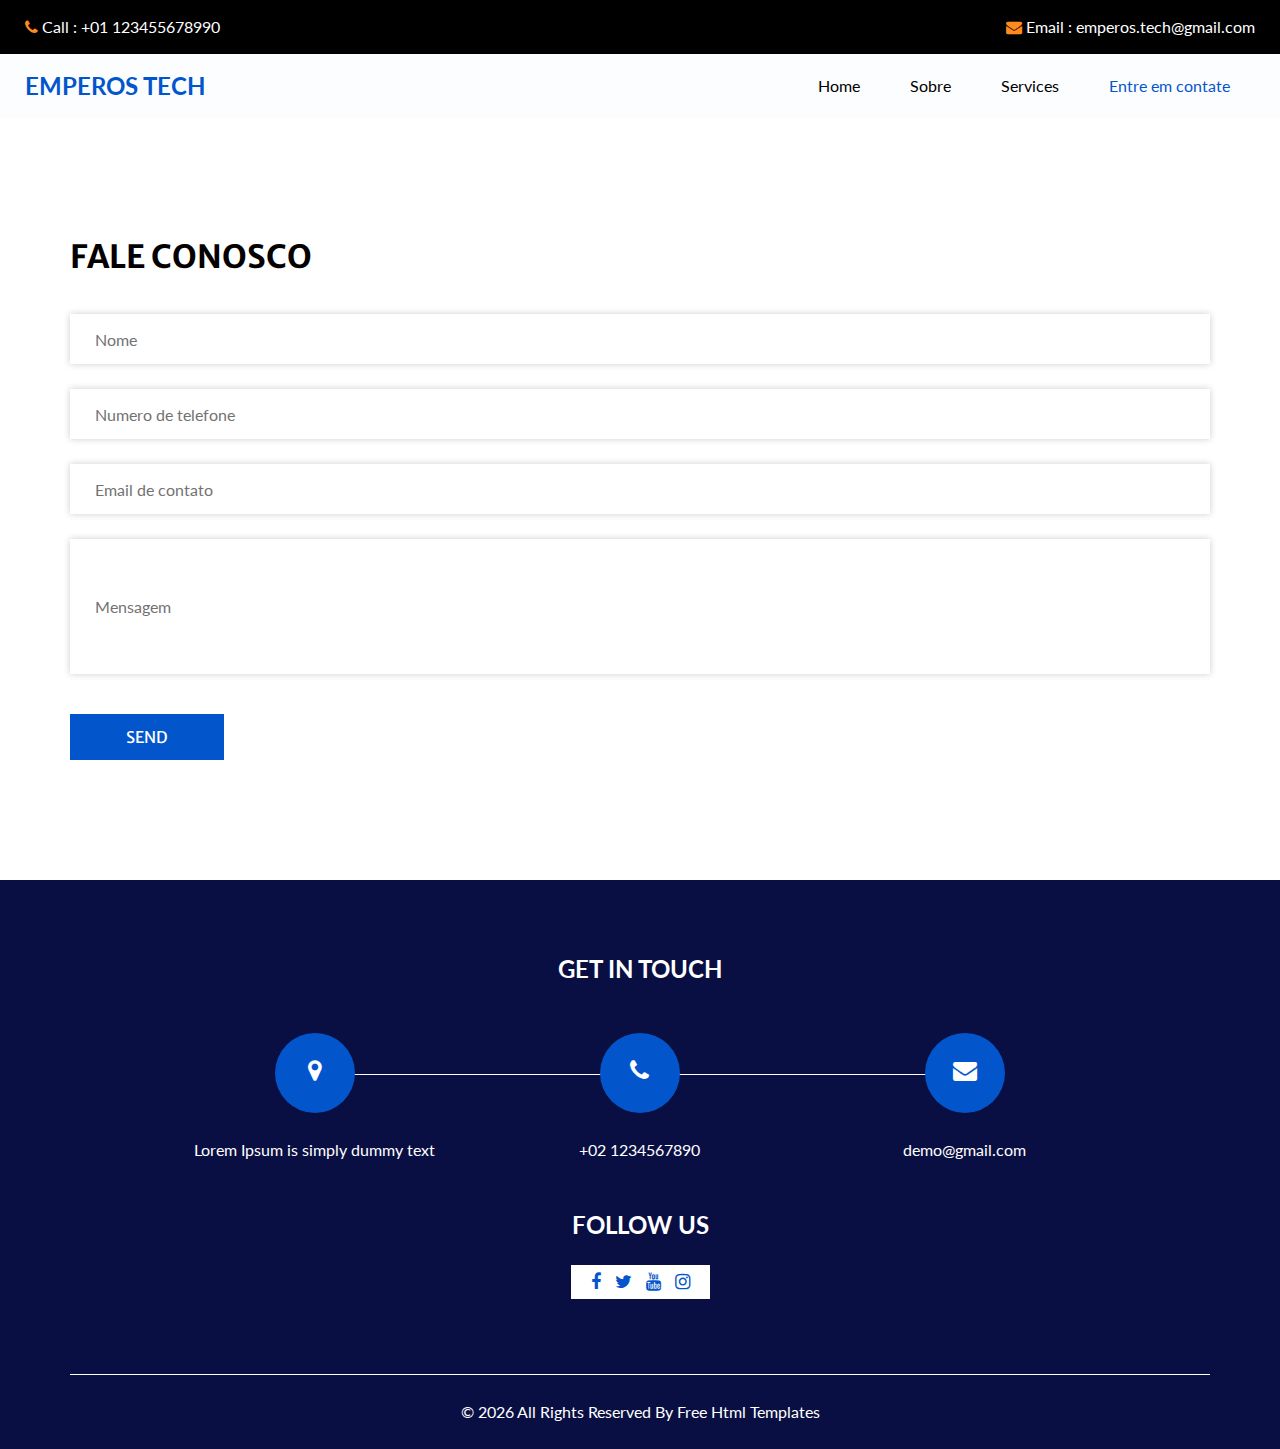
<file: contact.html>
<!DOCTYPE html>
<html>

<head>
  <!-- Basic -->
  <meta charset="utf-8" />
  <meta http-equiv="X-UA-Compatible" content="IE=edge" />
  <!-- Mobile Metas -->
  <meta name="viewport" content="width=device-width, initial-scale=1, shrink-to-fit=no" />
  <!-- Site Metas -->
  <meta name="keywords" content="" />
  <meta name="description" content="" />
  <meta name="author" content="" />

  <title>Emperos Tech</title>

  <!-- slider stylesheet -->
  <link rel="stylesheet" type="text/css" href="https://cdnjs.cloudflare.com/ajax/libs/OwlCarousel2/2.3.4/assets/owl.carousel.min.css" />
  <!-- bootstrap core css -->
  <link rel="stylesheet" type="text/css" href="css/bootstrap.css" />
  <!-- font awesome style -->
  <link rel="stylesheet" type="text/css" href="css/font-awesome.min.css" />

  <!-- Custom styles for this template -->
  <link href="css/style.css" rel="stylesheet" />
  <!-- responsive style -->
  <link href="css/responsive.css" rel="stylesheet" />

</head>

<body>
  <div class="hero_area">
    <!-- header section strats -->
    <header class="header_section">
      <div class="header_top">
        <div class="container-fluid">
          <div class="contact_nav">
            <a href="">
              <i class="fa fa-phone" aria-hidden="true"></i>
              <span>
                Call : +01 123455678990
              </span>
            </a>
            <a href="">
              <i class="fa fa-envelope" aria-hidden="true"></i>
              <span>
                Email : emperos.tech@gmail.com
              </span>
            </a>
          </div>
        </div>
      </div>
      <div class="header_bottom">
        <div class="container-fluid">
          <nav class="navbar navbar-expand-lg custom_nav-container ">
            <a class="navbar-brand" href="index.html">
              <span>
                Emperos Tech
              </span>
            </a>

            <button class="navbar-toggler" type="button" data-toggle="collapse" data-target="#navbarSupportedContent" aria-controls="navbarSupportedContent" aria-expanded="false" aria-label="Toggle navigation">
              <span class=""> </span>
            </button>

            <div class="collapse navbar-collapse" id="navbarSupportedContent">
              <ul class="navbar-nav ">
                <li class="nav-item ">
                  <a class="nav-link" href="index.html">Home <span class="sr-only">(current)</span></a>
                </li>
                <li class="nav-item">
                  <a class="nav-link" href="about.html"> Sobre</a>
                </li>
                <li class="nav-item">
                  <a class="nav-link" href="service.html">Services</a>
                </li>
                <li class="nav-item active">
                  <a class="nav-link" href="contact.html">Entre em contate</a>
                </li>
              </ul>
            </div>
          </nav>
        </div>
      </div>
    </header>
    <!-- end header section -->
  </div>


  <!-- contact section -->

  <section class="contact_section layout_padding">
    <div class="container">
      <div class="heading_container">
        <h2>
          Fale Conosco
        </h2>
      </div>
      <div class="row">
        <div class="col-md-12">
          <form action="">
            <div>
              <input type="text" placeholder="Nome" />
            </div>
            <div>
              <input type="text" placeholder="Numero de telefone" />
            </div>
            <div>
              <input type="email" placeholder="Email de contato" />
            </div>
            <div>
              <input type="text" class="message-box" placeholder="Mensagem" />
            </div>
            <div class="d-flex ">
              <button>
                SEND
              </button>
            </div>
          </form>
        </div>
     <!--     <div class="col-md-6">
          <div class="map_container">
            <div class="map">
              <div id="googleMap" style="width:100%;height:100%;"></div>
            </div>
          </div>
        </div>-->
      </div>
    </div>
  </section>

  <!-- end contact section -->


  <!-- info section -->
  <section class="info_section ">
    <div class="container">
      <h4>
        Get In Touch
      </h4>
      <div class="row">
        <div class="col-lg-10 mx-auto">
          <div class="info_items">
            <div class="row">
              <div class="col-md-4">
                <a href="">
                  <div class="item ">
                    <div class="img-box ">
                      <i class="fa fa-map-marker" aria-hidden="true"></i>
                    </div>
                    <p>
                      Lorem Ipsum is simply dummy text
                    </p>
                  </div>
                </a>
              </div>
              <div class="col-md-4">
                <a href="">
                  <div class="item ">
                    <div class="img-box ">
                      <i class="fa fa-phone" aria-hidden="true"></i>
                    </div>
                    <p>
                      +02 1234567890
                    </p>
                  </div>
                </a>
              </div>
              <div class="col-md-4">
                <a href="">
                  <div class="item ">
                    <div class="img-box">
                      <i class="fa fa-envelope" aria-hidden="true"></i>
                    </div>
                    <p>
                      demo@gmail.com
                    </p>
                  </div>
                </a>
              </div>
            </div>
          </div>
        </div>
      </div>
    </div>
    <div class="social-box">
      <h4>
        Follow Us
      </h4>
      <div class="box">
        <a href="">
          <i class="fa fa-facebook" aria-hidden="true"></i>
        </a>
        <a href="">
          <i class="fa fa-twitter" aria-hidden="true"></i>
        </a>
        <a href="">
          <i class="fa fa-youtube" aria-hidden="true"></i>
        </a>
        <a href="">
          <i class="fa fa-instagram" aria-hidden="true"></i>
        </a>
      </div>
    </div>
  </section>



  <!-- end info_section -->

  <!-- footer section -->
  <footer class="footer_section">
    <div class="container">
      <p>
        &copy; <span id="displayDateYear"></span> All Rights Reserved By
        <a href="https://html.design/">Free Html Templates</a>
      </p>
    </div>
  </footer>
  <!-- footer section -->

  <script src="js/jquery-3.4.1.min.js"></script>
  <script src="js/bootstrap.js"></script>
  <script src="https://cdnjs.cloudflare.com/ajax/libs/OwlCarousel2/2.3.4/owl.carousel.min.js">
  </script>
  <script src="js/custom.js"></script>
  <!-- Google Map -->
  <!-- <script src="https://maps.googleapis.com/maps/api/js?key=AIzaSyCh39n5U-4IoWpsVGUHWdqB6puEkhRLdmI&callback=myMap"></script>-->

  <!-- End Google Map -->


</body>

</html>
</file>
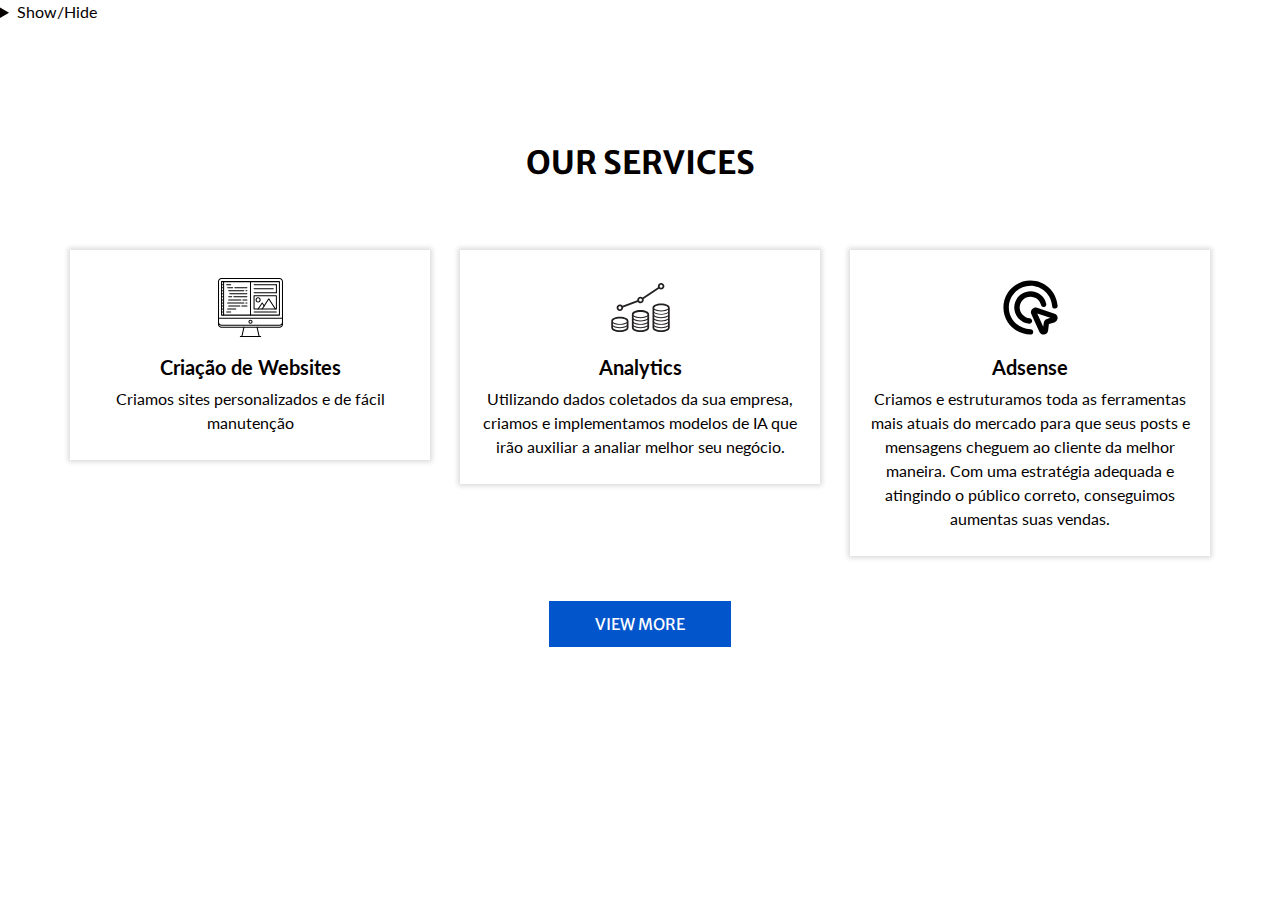
<file: teste.html>
<!DOCTYPE html>
<html lang="en">

<head>
    <meta charset="UTF-8">
    <meta name="viewport" content="width=device-width, initial-scale=1.0">
    <title>Document</title>

    <!-- Basic -->
    <meta charset="utf-8" />
    <meta http-equiv="X-UA-Compatible" content="IE=edge" />
    <!-- Mobile Metas -->
    <meta name="viewport" content="width=device-width, initial-scale=1, shrink-to-fit=no" />
    <!-- Site Metas -->
    <meta name="keywords" content="" />
    <meta name="description" content="" />
    <meta name="author" content="" />

    <title>Emperos Tech</title>

    <!-- slider stylesheet -->
    <link rel="stylesheet" type="text/css"
        href="https://cdnjs.cloudflare.com/ajax/libs/OwlCarousel2/2.3.4/assets/owl.carousel.min.css" />
    <!-- bootstrap core css -->
    <link rel="stylesheet" type="text/css" href="css/bootstrap.css" />
    <!-- font awesome style -->
    <link rel="stylesheet" type="text/css" href="css/font-awesome.min.css" />

    <!-- Custom styles for this template -->
    <link href="css/style.css" rel="stylesheet" />
    <!-- responsive style -->
    <link href="css/responsive.css" rel="stylesheet" />
    <script src="https://ajax.googleapis.com/ajax/libs/jquery/3.7.1/jquery.min.js"></script>
    <script src="js/fun_services.js">
        
    </script>
</head>

<body>
    <details>
        <summary>Show/Hide</summary>
        This text is hidden at first, but can be expanded by the user.
    </details>

    <section class="service_section layout_padding">
        <div class="container ">
            <div class="heading_container heading_center">
                <h2> Our Services </h2>
            </div>
            <div class="row">
                <div class="col-sm-6 col-md-4 mx-auto" onmouseover="textowebsites()" >
                        <div class="box "   >
                            <div class="img-box">
                                <img src="images/website-program-svgrepo-com.svg" alt="">
                            </div>
                            <div class="detail-box">
                                <h5 >
                                    Criação de Websites
                                </h5>
                                <p>
                                    Criamos sites personalizados e de fácil manutenção
                                </p>
                            </div>
                        </div>
                </div>

                <div class="col-sm-6 col-md-4 mx-auto" onmouseover="textoanalytics()">
                    <div class="box "  >
                        <div class="img-box">
                            <img src="images/analytics-bussiness-finance-svgrepo-com.svg">
                        </div>
                        <div class="detail-box">
                            <h5>
                                Analytics
                            </h5>
                            <p>
                                Utilizando dados coletados da sua empresa, criamos e implementamos modelos de IA que
                                irão auxiliar a analiar melhor seu negócio.
                            </p>
                        </div>
                    </div>
                </div>
            
                <div class="col-sm-6 col-md-4 mx-auto "  onmouseover="textoadsense()">
                    <div class="box " >
                        <div class="img-box">
                            <img src="images/marketing-target-seo-focus-archery-svgrepo-com.svg" alt="">
                        </div>
                        <div class="detail-box">
                            <h5>
                                Adsense
                            </h5>
                            <p>
                                Criamos e estruturamos toda as ferramentas mais atuais do mercado para que seus posts e
                                mensagens cheguem ao cliente da melhor maneira.
                                Com uma estratégia adequada e atingindo o público correto, conseguimos aumentas suas
                                vendas.
                            </p>
                        </div>
                    </div>
                </div>
            </div>
            <div class="texto-dentro " id="texto-websites" style="display: none;" >
                Texto default Websites


            </div>
            
            <div class="texto-dentro layout_padding_describe" id="texto-analytics" style="display: none;">
                Texto default analytics


            </div>
            <div class="texto-dentro layout_padding_describe" id="texto-adsense" style="display: none;">
                Texto default adsense


            </div>
            <div class="btn-box">
                <a href="service.html">
                    View More
                </a>
            </div>
        </div>
    </section>

</body>

</html>
</file>
<file: css/style.css>
@import url("https://fonts.googleapis.com/css2?family=Lato:wght@400;700&family=Merriweather+Sans:wght@400;700&display=swap");

body {
  font-family: 'Lato', sans-serif;
  color: #040000;
}

.layout_padding {
  padding-top: 120px;
  padding-bottom: 120px;
}

.layout_padding_describe {
  padding-bottom: 10px;
  padding-top: 10px;
  opacity: 1;
  transition: padding-top 0.5s;
  border-style:solid;
}



.layout_padding2 {
  padding: 45px 0;
}

.layout_padding2-top {
  padding-top: 45px;
}

.layout_padding2-bottom {
  padding-bottom: 45px;
}

.layout_padding-top {
  padding-top: 120px;
}

.layout_padding-bottom {
  padding-bottom: 120px;
}

.heading_container {
  display: -webkit-box;
  display: -ms-flexbox;
  display: flex;
  -webkit-box-orient: vertical;
  -webkit-box-direction: normal;
  -ms-flex-direction: column;
  flex-direction: column;
  -webkit-box-align: start;
  -ms-flex-align: start;
  align-items: flex-start;
}

.heading_container h2 {
  font-weight: bold;
  display: -webkit-box;
  display: -ms-flexbox;
  display: flex;
  -webkit-box-align: center;
  -ms-flex-align: center;
  align-items: center;
  text-transform: uppercase;
  font-family: 'Merriweather Sans', sans-serif;
}

.heading_container p {
  margin-bottom: 0;
}

.heading_container.heading_center {
  -webkit-box-align: center;
  -ms-flex-align: center;
  align-items: center;
  text-align: center;
}

h1,
h2 {
  font-family: 'Merriweather Sans', sans-serif;
}

a,
a:hover,
a:focus {
  text-decoration: none;
}

/*header section*/
.hero_area {
  position: relative;
  background-color: #fcfdff;
}

.header_section .container-fluid {
  padding-right: 25px;
  padding-left: 25px;
}

.header_section .header_top {
  padding: 15px 0;
  background-color: #000000;
}

.header_section .header_top .contact_nav {
  display: -webkit-box;
  display: -ms-flexbox;
  display: flex;
  -webkit-box-pack: justify;
  -ms-flex-pack: justify;
  justify-content: space-between;
}

.header_section .header_top .contact_nav a {
  color: #ffffff;
}

.header_section .header_top .contact_nav a i {
  color: #ff8a1d;
}

.header_section .header_bottom {
  padding: 10px 0;
}

.navbar-brand {
  padding: 0;
  margin: 0;
  color: #000000;
  font-weight: bold;
  font-size: 24px;
  font-weight: bold;
}

.navbar-brand span {
  color: #0355cc;
  text-transform: uppercase;
}

.custom_nav-container {
  padding: 0;
}

.custom_nav-container .navbar-nav {
  margin-left: auto;
}

.custom_nav-container .navbar-nav .nav-item .nav-link {
  padding: 10px 25px;
  color: #000000;
  text-align: center;
}

.custom_nav-container .navbar-nav .nav-item:hover .nav-link,
.custom_nav-container .navbar-nav .nav-item.active .nav-link {
  color: #0355cc;
}

.custom_nav-container .form-inline .nav_search-btn {
  width: 35px;
  height: 35px;
  padding: 0;
  border: none;
  color: #000000;
}

.custom_nav-container .form-inline .nav_search-btn:hover {
  color: #0355cc;
}

.custom_nav-container .navbar-toggler {
  outline: none;
}

.custom_nav-container .navbar-toggler {
  padding: 0;
  width: 37px;
  height: 42px;
  -webkit-transition: all .3s;
  transition: all .3s;
}

.custom_nav-container .navbar-toggler span {
  display: block;
  width: 35px;
  height: 4px;
  background-color: #000000;
  margin: 7px 0;
  -webkit-transition: all 0.3s;
  transition: all 0.3s;
  position: relative;
  border-radius: 5px;
  -webkit-transition: all .3s;
  transition: all .3s;
}

.custom_nav-container .navbar-toggler span::before,
.custom_nav-container .navbar-toggler span::after {
  content: "";
  position: absolute;
  left: 0;
  height: 100%;
  width: 100%;
  background-color: #000000;
  top: -10px;
  border-radius: 5px;
  -webkit-transition: all .3s;
  transition: all .3s;
}

.custom_nav-container .navbar-toggler span::after {
  top: 10px;
}

.custom_nav-container .navbar-toggler[aria-expanded="true"] {
  -webkit-transform: rotate(360deg);
  transform: rotate(360deg);
}

.custom_nav-container .navbar-toggler[aria-expanded="true"] span {
  -webkit-transform: rotate(45deg);
  transform: rotate(45deg);
}

.custom_nav-container .navbar-toggler[aria-expanded="true"] span::before,
.custom_nav-container .navbar-toggler[aria-expanded="true"] span::after {
  -webkit-transform: rotate(90deg);
  transform: rotate(90deg);
  top: 0;
}

.custom_nav-container .navbar-toggler[aria-expanded="true"] .s-1 {
  -webkit-transform: rotate(45deg);
  transform: rotate(45deg);
  margin: 0;
  margin-bottom: -4px;
}

.custom_nav-container .navbar-toggler[aria-expanded="true"] .s-2 {
  display: none;
}

.custom_nav-container .navbar-toggler[aria-expanded="true"] .s-3 {
  -webkit-transform: rotate(-45deg);
  transform: rotate(-45deg);
  margin: 0;
  margin-top: -4px;
}

.custom_nav-container .navbar-toggler[aria-expanded="false"] .s-1,
.custom_nav-container .navbar-toggler[aria-expanded="false"] .s-2,
.custom_nav-container .navbar-toggler[aria-expanded="false"] .s-3 {
  -webkit-transform: none;
  transform: none;
}

.quote_btn-container {
  display: -webkit-box;
  display: -ms-flexbox;
  display: flex;
  -webkit-box-align: center;
  -ms-flex-align: center;
  align-items: center;
}

.quote_btn-container a {
  color: #ffffff;
  margin-right: 25px;
  text-transform: uppercase;
}

.quote_btn-container a span {
  margin-left: 5px;
}

.quote_btn-container a:hover {
  color: #ff8a1d;
}

/*end header section*/
/* slider section */
.slider_section {
  -webkit-box-flex: 1;
  -ms-flex: 1;
  flex: 1;
  display: -webkit-box;
  display: -ms-flexbox;
  display: flex;
  -webkit-box-align: center;
  -ms-flex-align: center;
  align-items: center;
  background-size: cover;
  background-position: bottom;
}

.slider_section .row {
  -webkit-box-align: center;
  -ms-flex-align: center;
  align-items: center;
}

.slider_section #customCarousel1 {
  width: 100%;
  position: unset;
}

.slider_section .detail-box {
  padding-bottom: 90px;
}

.slider_section .detail-box h1 {
  font-weight: bold;
  margin-bottom: 25px;
  color: #0355cc;
}

.slider_section .detail-box p {
  color: #444;
  font-size: 15px;
}

.slider_section .detail-box a {
  display: inline-block;
  font-family: 'Merriweather Sans', sans-serif;
  text-transform: uppercase;
  padding: 10px 45px;
  background-color: #ff8a1d;
  border: 1px solid #ff8a1d;
  border-radius: 5px;
  color: #ffffff;
  margin-top: 15px;
}

.slider_section .detail-box a:hover {
  background-color: transparent;
  color: #ff8a1d;
}

.slider_section .img-box img {
  width: 100%;
}

.feature_section {
  -webkit-transform: translateY(-50%);
  transform: translateY(-50%);
}

.feature_section .feature_container {
  display: -webkit-box;
  display: -ms-flexbox;
  display: flex;
}

.feature_section .feature_container .box {
  -webkit-box-flex: 1;
  -ms-flex: 1;
  flex: 1;
  display: -webkit-box;
  display: -ms-flexbox;
  display: flex;
  -webkit-box-orient: vertical;
  -webkit-box-direction: normal;
  -ms-flex-direction: column;
  flex-direction: column;
  -webkit-box-align: center;
  -ms-flex-align: center;
  align-items: center;
  text-align: center;
  margin: 0 10px;
  padding: 45px 15px;
  background-color: #ffffff;
  color: #555089;
  -webkit-transition: all 0.3s;
  transition: all 0.3s;
  -webkit-box-shadow: 0 0 15px 0 rgba(0, 0, 0, 0.2);
  box-shadow: 0 0 15px 0 rgba(0, 0, 0, 0.2);
}

.feature_section .feature_container .box .img-box {
  width: 90px;
  height: 90px;
}

.feature_section .feature_container .box .img-box svg {
  width: 100%;
  height: auto;
  max-height: 100%;
  fill: #726dae;
  -webkit-transition: all 0.3s;
  transition: all 0.3s;
}

.feature_section .feature_container .box .img-box svg path {
  fill: #726dae;
}

.feature_section .feature_container .box .name {
  margin-top: 20px;
  text-transform: uppercase;
  font-family: 'Merriweather Sans', sans-serif;
  margin-bottom: 0;
}

.feature_section .feature_container .box:hover,
.feature_section .feature_container .box.active {
  background-color: #ff8a1d;
  color: #ffffff;
}

.feature_section .feature_container .box:hover .img-box svg,
.feature_section .feature_container .box.active .img-box svg {
  fill: #ffffff;
}

.feature_section .feature_container .box:hover .img-box svg path,
.feature_section .feature_container .box.active .img-box svg path {
  fill: #ffffff;
}

.about_section .row {
  -webkit-box-align: center;
  -ms-flex-align: center;
  align-items: center;
}

.about_section .detail-box h2 {
  text-transform: uppercase;
  font-weight: bold;
}

.about_section .detail-box p {
  margin-top: 10px;
}

.about_section .detail-box a {
  margin-top: 15px;
  display: inline-block;
  font-family: 'Merriweather Sans', sans-serif;
  text-transform: uppercase;
  padding: 10px 45px;
  background-color: #0355cc;
  border: 1px solid #0355cc;
  border-radius: 2px;
  color: #ffffff;
}

.about_section .detail-box a:hover {
  background-color: transparent;
  color: #0355cc;
}

.about_section .img-box img {
  width: 100%;
}

.describe_section {
  background-color: #d1e3ff;
 margin: auto;
  width: 70%;
  height: 80%;
  margin-bottom: 5%;
  border: 3px solid blue;
  border-radius: 25px;
  padding: 30px;
}

.describe_section .row {
  -webkit-box-align: center;
  -ms-flex-align: center;
  align-items: center;
}

.describe_section .img-box img {
  width: 100%;
}

.describe_section .detail-box h2 {
  text-transform: uppercase;
  font-weight: bold;
  color: #0355cc;
}

.describe_section .detail-box p {
  margin-top: 20px;
}

.describe_section .detail-box a {
  margin-top: 25px;
  display: inline-block;
  font-family: 'Merriweather Sans', sans-serif;
  text-transform: uppercase;
  padding: 10px 45px;
  background-color: #ff8a1d;
  border: 1px solid #ff8a1d;
  border-radius: 2px;
  color: #ffffff;
}

.describe_section .detail-box a:hover {
  background-color: transparent;
  color: #ff8a1d;
}

.professional_section {
  background-color: #d1e3ff;
}

.professional_section .row {
  -webkit-box-align: center;
  -ms-flex-align: center;
  align-items: center;
}

.professional_section .img-box img {
  width: 100%;
}

.professional_section .detail-box h2 {
  text-transform: uppercase;
  font-weight: bold;
  color: #0355cc;
}

.professional_section .detail-box p {
  margin-top: 20px;
}

.professional_section .detail-box a {
  margin-top: 25px;
  display: inline-block;
  font-family: 'Merriweather Sans', sans-serif;
  text-transform: uppercase;
  padding: 10px 45px;
  background-color: #ff8a1d;
  border: 1px solid #ff8a1d;
  border-radius: 2px;
  color: #ffffff;
}

.professional_section .detail-box a:hover {
  background-color: transparent;
  color: #ff8a1d;
}

.service_section {
  position: relative;
}

.service_section .box {
  margin-top: 30px;
  text-align: center;
  -webkit-box-shadow: 0 0 5px 2px rgba(0, 0, 0, 0.15);
  box-shadow: 0 0 5px 2px rgba(0, 0, 0, 0.15);
  padding: 25px 15px;
  -webkit-transition: all .3s;
  transition: all .3s;
  display: -webkit-box;
  display: -ms-flexbox;
  display: flex;
  -webkit-box-orient: vertical;
  -webkit-box-direction: normal;
  -ms-flex-direction: column;
  flex-direction: column;
  -webkit-box-align: center;
  -ms-flex-align: center;
  align-items: center;
}

.service_section .box .img-box {
  width: 65px;
  height: 65px;
  display: -webkit-box;
  display: -ms-flexbox;
  display: flex;
  -webkit-box-pack: center;
  -ms-flex-pack: center;
  justify-content: center;
  -webkit-box-align: center;
  -ms-flex-align: center;
  align-items: center;
}

.service_section .box .img-box img {
  max-height: 100%;
  max-width: 100%;
  -webkit-transition: all .3s;
  transition: all .3s;
}

.service_section .box .detail-box {
  margin-top: 15px;
}

.service_section .box .detail-box h5 {
  font-weight: bold;
}

.service_section .box .detail-box p {
  margin: 0;
}

.service_section .box:hover {
  background-color: #ff8a1d;
  color: #ffffff;
}

.service_section .box:hover .img-box img {
  -webkit-filter: brightness(0) invert(1);
  filter: brightness(0) invert(1);
}

.service_section .btn-box {
  display: -webkit-box;
  display: -ms-flexbox;
  display: flex;
  -webkit-box-pack: center;
  -ms-flex-pack: center;
  justify-content: center;
  margin-top: 45px;
}

.service_section .btn-box a {
  display: inline-block;
  font-family: 'Merriweather Sans', sans-serif;
  text-transform: uppercase;
  padding: 10px 45px;
  background-color: #0355cc;
  border: 1px solid #0355cc;
  border-radius: 0;
  color: #ffffff;
}

.service_section .btn-box a:hover {
  background-color: transparent;
  color: #0355cc;
}

.client_section .heading_container {
  -webkit-box-align: center;
  -ms-flex-align: center;
  align-items: center;
  text-align: center;
}

.client_section .box {
  margin: 15px;
  -webkit-box-shadow: 0 0 10px 0 rgba(0, 0, 0, 0.2);
  box-shadow: 0 0 10px 0 rgba(0, 0, 0, 0.2);
  padding: 25px;
}

.client_section .box .client_id {
  display: -webkit-box;
  display: -ms-flexbox;
  display: flex;
}

.client_section .box .client_id .img-box {
  width: 125px;
  min-width: 125px;
  margin-right: 15px;
}

.client_section .box .client_id .img-box img {
  width: 100%;
  border-radius: 100%;
}

.client_section .box .client_id .client_detail {
  display: -webkit-box;
  display: -ms-flexbox;
  display: flex;
  -webkit-box-align: center;
  -ms-flex-align: center;
  align-items: center;
  -webkit-box-pack: justify;
  -ms-flex-pack: justify;
  justify-content: space-between;
  -webkit-box-flex: 1;
  -ms-flex: 1;
  flex: 1;
  padding-right: 25px;
}

.client_section .box .client_id .client_detail .client_info h6 {
  margin-bottom: 0;
}

.client_section .box .client_id .client_detail .client_info i {
  color: #fbaf5d;
}

.client_section .box .client_text {
  margin-top: 20px;
}

.client_section .owl-carousel .owl-nav {
  display: -webkit-box;
  display: -ms-flexbox;
  display: flex;
  -webkit-box-pack: center;
  -ms-flex-pack: center;
  justify-content: center;
  margin-top: 20px;
}

.client_section .owl-carousel .owl-nav button {
  width: 50px;
  height: 50px;
  background-color: #0355cc;
  outline: none;
  margin: 0 20px;
  color: #ffffff;
}

.heading_container {
  margin-bottom: 30px;
}

.contact_section input {
  width: 100%;
  border: none;
  height: 50px;
  margin-bottom: 25px;
  padding-left: 25px;
  background-color: #ffffff;
  outline: none;
  color: #000000;
  -webkit-box-shadow: 0 0 7px 0 rgba(0, 0, 0, 0.2);
  box-shadow: 0 0 7px 0 rgba(0, 0, 0, 0.2);
}

.contact_section input::-webkit-input-placeholder {
  color: #737272;
}

.contact_section input:-ms-input-placeholder {
  color: #737272;
}

.contact_section input::-ms-input-placeholder {
  color: #737272;
}

.contact_section input::placeholder {
  color: #737272;
}

.contact_section input.message-box {
  height: 135px;
}

.contact_section button {
  border: none;
  display: inline-block;
  font-family: 'Merriweather Sans', sans-serif;
  text-transform: uppercase;
  padding: 10px 55px;
  background-color: #0355cc;
  border: 1px solid #0355cc;
  border-radius: 0;
  color: #ffffff;
  margin-top: 15px;
}

.contact_section button:hover {
  background-color: transparent;
  color: #0355cc;
}

.contact_section .map_container {
  height: 360px;
}

.contact_section .map_container .map {
  height: 100%;
}

.info_section {
  padding: 75px 0;
  background-color: #0a0f43;
  text-align: center;
  color: #fff;
}

.info_section h4 {
  text-transform: uppercase;
  font-weight: bold;
  margin-bottom: 25px;
}

.info_section .social-box {
  display: -webkit-box;
  display: -ms-flexbox;
  display: flex;
  -webkit-box-orient: vertical;
  -webkit-box-direction: normal;
  -ms-flex-direction: column;
  flex-direction: column;
  -webkit-box-align: center;
  -ms-flex-align: center;
  align-items: center;
  margin-top: 25px;
}

.info_section .social-box .box {
  background-color: #ffffff;
  padding: 5px 15px;
}

.info_section a {
  margin: 0 5px;
  color: #0355cc;
}

.info_section a i {
  font-size: 18px;
}

.info_section a:hover {
  color: #ff8a1d;
}

.info_items a {
  position: relative;
}

.info_items .item {
  display: -webkit-box;
  display: -ms-flexbox;
  display: flex;
  -webkit-box-orient: vertical;
  -webkit-box-direction: normal;
  -ms-flex-direction: column;
  flex-direction: column;
  -webkit-box-align: center;
  -ms-flex-align: center;
  align-items: center;
  text-align: center;
}

.info_items .item .img-box {
  width: 80px;
  height: 80px;
  border-radius: 100%;
  background-color: #ffffff;
  background-repeat: no-repeat;
  background-position: center;
  text-align: center;
  line-height: 80px;
  background-color: #0355cc;
  color: #ffffff;
}

.info_items .item .img-box i {
  font-size: 24px;
}

.info_items .item p {
  margin-top: 25px;
  color: #fff;
  margin-bottom: 0;
  background-color: #0a0f43;
}

.info_items .item:hover .img-box {
  background-color: #ff8a1d;
}

.info_items {
  position: relative;
}

.info_items::before {
  content: "";
  position: absolute;
  top: 65px;
  width: 75%;
  height: 1px;
  background-color: #fff;
  left: 50%;
  -webkit-transform: translateX(-50%);
  transform: translateX(-50%);
}

/* footer section*/
.footer_section {
  background-color: #0a0f43;
}

.footer_section p {
  margin: 0;
  padding: 25px 0;
  color: #ffffff;
  text-align: center;
  border-top: 0.8px solid #ffffff;
}

.footer_section a {
  color: inherit;
}

/* end footer section*/
/*# sourceMappingURL=style.css.map */
</file>
<file: css/responsive.css>
@media (max-width: 1300px) {}

@media (max-width: 1120px) {}

@media (max-width: 992px) {
    .hero_area {
        height: auto;
    }

    .header_section .main_nav {
        flex: 1;
    }

    #navbarSupportedContent {
        margin-top: 15px;
    }

    .slider_section {
        padding-top: 45px;
    }

    .feature_section .feature_container .box {
        padding: 30px 15px;
    }

    .feature_section .feature_container .box .img-box {
        width: 75px;
    }


    .feature_section {
        transform: none;
        padding: 90px 0;
    }


}

@media (max-width: 767px) {
    .layout_padding {
        padding-top: 90px;
        padding-bottom: 90px;
    }

    .layout_padding-top {
        padding-top: 90px;
    }

    .layout_padding-bottom {
        padding-bottom: 90px;
    }

    .slider_section .detail-box {
        padding-bottom: 45px;
    }

    .feature_section .feature_container {
        flex-direction: column;
    }

    .feature_section .feature_container .box {
        padding: 30px 15px;
    }

    .feature_section .feature_container .box:not(:nth-last-child(1)) {
        margin-bottom: 15px;
    }

    .about_section .detail-box {
        margin-bottom: 45px;
    }


    .professional_section .img-box {
        display: none;
    }

    .contact_section form {
        margin-bottom: 45px;
        color: black;
    }

    .info_section .info_items::before {
        width: 1px;
        height: 90%;
        top: 25px;
    }

}

@media (max-width: 576px) {}

@media (max-width: 480px) {}

@media (max-width: 400px) {}

@media (max-width: 360px) {}

@media (min-width: 1200px) {
    .container {
        max-width: 1170px;
    }

}
</file>
